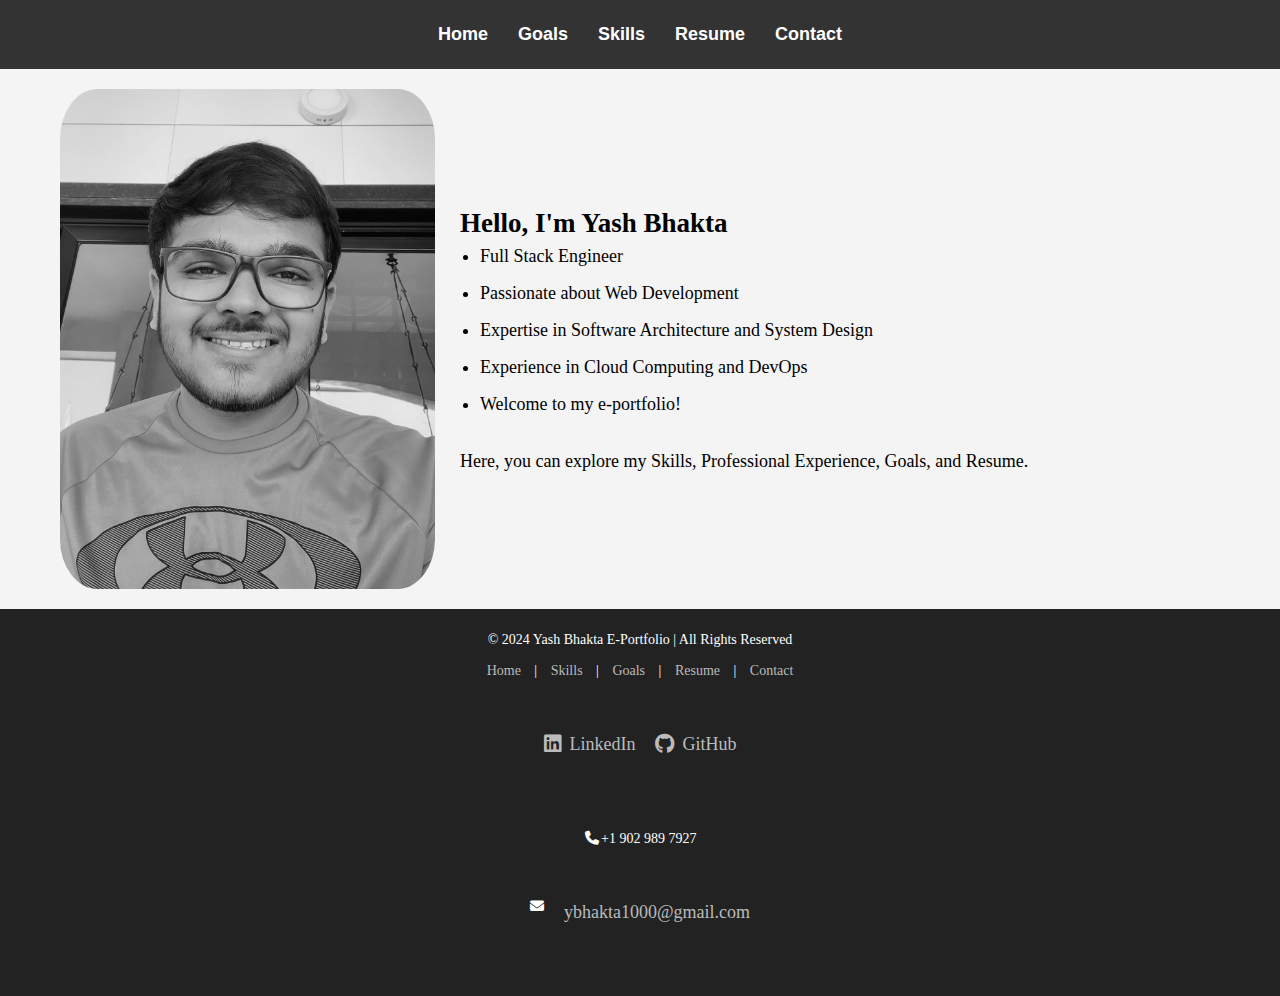
<file: index.html>
<!DOCTYPE html>
<html lang="en">

<head>
    <meta charset="UTF-8">
    <meta name="viewport" content="width=device-width, initial-scale=1.0">
    <link rel="stylesheet" href="https://cdnjs.cloudflare.com/ajax/libs/font-awesome/6.4.2/css/all.min.css">
    <title>Home Page</title>
    <link rel="stylesheet" href="styles.css">
    <link rel="stylesheet" href="reset.css">
</head>

<body>
    <nav>
        <ul>
            <li><a href="#">Home</a></li>
            <li><a href="goals.html">Goals</a></li>
            <li><a href="skills.html">Skills</a></li>
            <li><a href="resume.html">Resume</a></li>
            <li><a href="contact.html">Contact</a></li>

        </ul>
    </nav>
    <section class="grid-container">
        <div class="profile-photo">
            <img src="images/Yash-Image.jpg" alt="Your Name" class="photo">
        </div>
        <div class="profile-info">
            <h2>Hello, I'm Yash Bhakta</h2>
            <ul>
                <li>Full Stack Engineer</li>
                <li>Passionate about Web Development</li>
                <li>Expertise in Software Architecture and System Design</li>
                <li>Experience in Cloud Computing and DevOps</li>
                <li>Welcome to my e-portfolio!</li>
            </ul>
            <p>Here, you can explore my Skills, Professional Experience, Goals, and Resume.</p>
        </div>

    </section>
    <footer>
        <p>&copy; 2024 Yash Bhakta E-Portfolio | All Rights Reserved</p>
        <nav>
            <a href="index.html">Home</a> |
            <a href="skills.html">Skills</a> |
            <a href="goals.html">Goals</a> |
            <a href="resume.html">Resume</a> |
            <a href="contact.html">Contact</a>
        </nav>
        <div class="social-media">
            <a href="https://www.linkedin.com/in/bhakta-yash"><i class="fab fa-linkedin"></i> LinkedIn</a>
            <a href="https://github.com/YASH-BHAKTA"><i class="fab fa-github"></i> GitHub</a>
        </div>
        <p class="contact-icon-p2"><i class="fa fa-phone fa-fw  w3-margin-right"></i>+1 902 989 7927
        </p>

        <p class="social-media">
            <i class="fa fa-envelope"></i>
            <a href="mailto:ybhakta1000@gmail.com">ybhakta1000@gmail.com</a>
        </p>
        
    </footer>
</body>

</html>
</file>
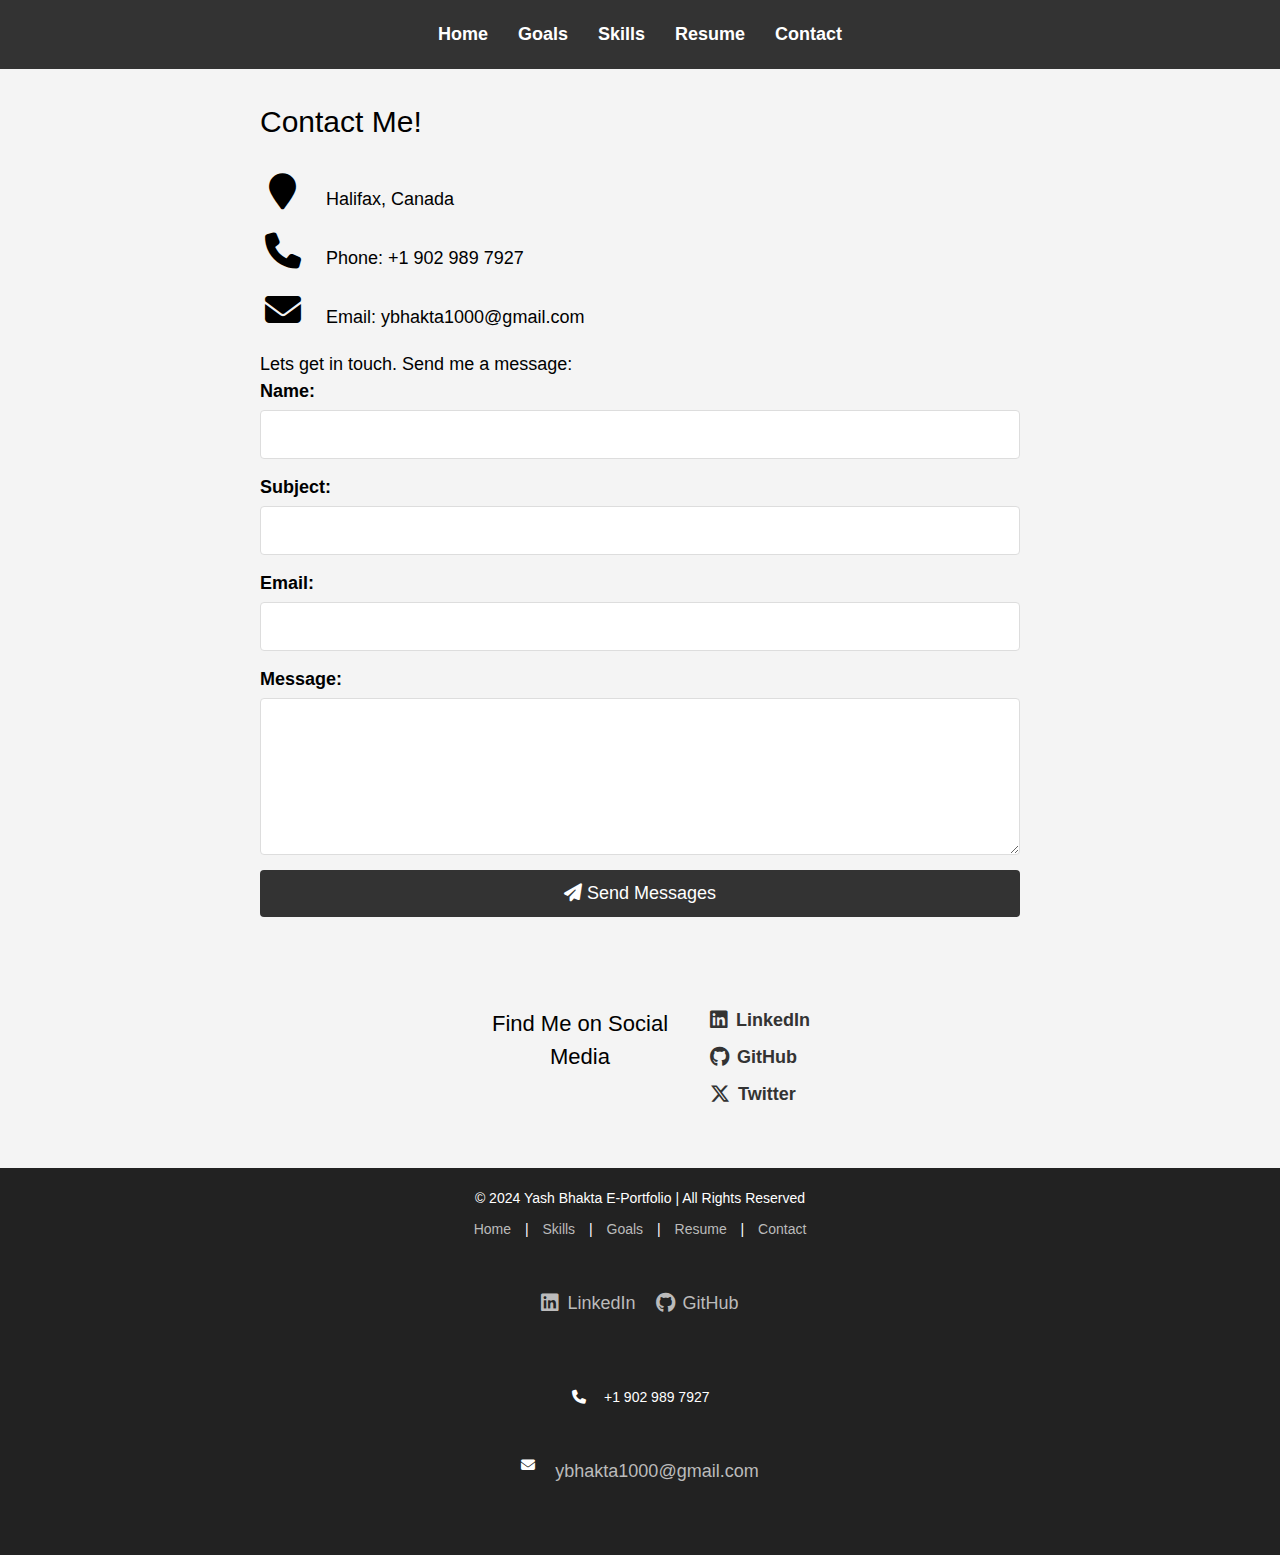
<file: contact.html>
<!DOCTYPE html>
<html lang="en">

<head>
    <meta charset="UTF-8">
    <meta name="viewport" content="width=device-width, initial-scale=1.0">
    <title>Contact Me</title>
    <link rel="stylesheet" href="https://cdnjs.cloudflare.com/ajax/libs/font-awesome/4.7.0/css/font-awesome.min.css">
    <link rel="stylesheet" href="https://cdnjs.cloudflare.com/ajax/libs/font-awesome/6.4.2/css/all.min.css">

    <link rel="stylesheet" href="https://www.w3schools.com/w3css/4/w3.css">
    <link rel="stylesheet" href="styles.css">
    <link rel="stylesheet" href="reset.css">
</head>

<body>

    <nav>
        <ul>
            <li><a href="index.html">Home</a></li>
            <li><a href="goals.html">Goals</a></li>
            <li><a href="skills.html">Skills</a></li>
            <li><a href="resume.html">Resume</a></li>
            <li><a href="contact.html">Contact</a></li>

        </ul>
    </nav>
    <section class="contact-form">
        <h2>Contact Me!</h2>
        <div class="contact-icons">
            <p><i class="fa fa-map-marker fa-fw w3-xxlarge w3-margin-right"></i> Halifax, Canada</p>
            <p class="contact-icon-p2"><i class="fa fa-phone fa-fw w3-xxlarge w3-margin-right"></i> Phone: +1 902 989
                7927</p>
            <p class="contact-icon-p2"><i class="fa fa-envelope fa-fw w3-xxlarge w3-margin-right"> </i> Email:
                ybhakta1000@gmail.com</p>
        </div>

        <p>Lets get in touch. Send me a message:</p>
        <form action="#">
            <label for="name">Name:</label>
            <input type="text" id="name" name="name" required>

            <label for="name">Subject:</label>
            <input type="text" id="subject" name="subject" required>

            <label for="email">Email:</label>
            <input type="email" id="email" name="email" required>

            <label for="message">Message:</label>
            <textarea id="message" name="message" rows="5" required></textarea>

            <button type="submit">
                <i class="fa fa-paper-plane"></i> Send Messages
            </button>
        </form>
    </section>

    <section class="social-media">
        <h2>Find Me on Social Media</h2>
        <ul>
            <li>
                <a href="https://www.linkedin.com/in/bhakta-yash/" target="_blank">
                    <i class="fab fa-linkedin"></i> LinkedIn
                </a>
            </li>
            <li>
                <a href="https://github.com/YASH-BHAKTA" target="_blank">
                    <i class="fab fa-github"></i> GitHub
                </a>
            </li>
            <li>
                <a href="https://x.com/yash_bhakta_27" target="_blank">
                    <i class="fab fa-x-twitter"></i> Twitter
                </a>
            </li>
        </ul>
    </section>

    <footer>
        <p>&copy; 2024 Yash Bhakta E-Portfolio | All Rights Reserved</p>
        <nav>
            <a href="index.html">Home</a> |
            <a href="skills.html">Skills</a> |
            <a href="goals.html">Goals</a> |
            <a href="resume.html">Resume</a> |
            <a href="contact.html">Contact</a>
        </nav>
        <div class="social-media">
            <a href="https://www.linkedin.com/in/bhakta-yash"><i class="fab fa-linkedin"></i> LinkedIn</a>
            <a href="https://github.com/YASH-BHAKTA"><i class="fab fa-github"></i> GitHub</a>
        </div>
        <p class="contact-icon-p2"><i class="fa fa-phone fa-fw  w3-margin-right"></i>+1 902 989 7927
        </p>

        <p class="social-media">
            <i class="fa fa-envelope"></i>
            <a href="mailto:ybhakta1000@gmail.com">ybhakta1000@gmail.com</a>
        </p>
        
    </footer>
</body>

</html>
</file>
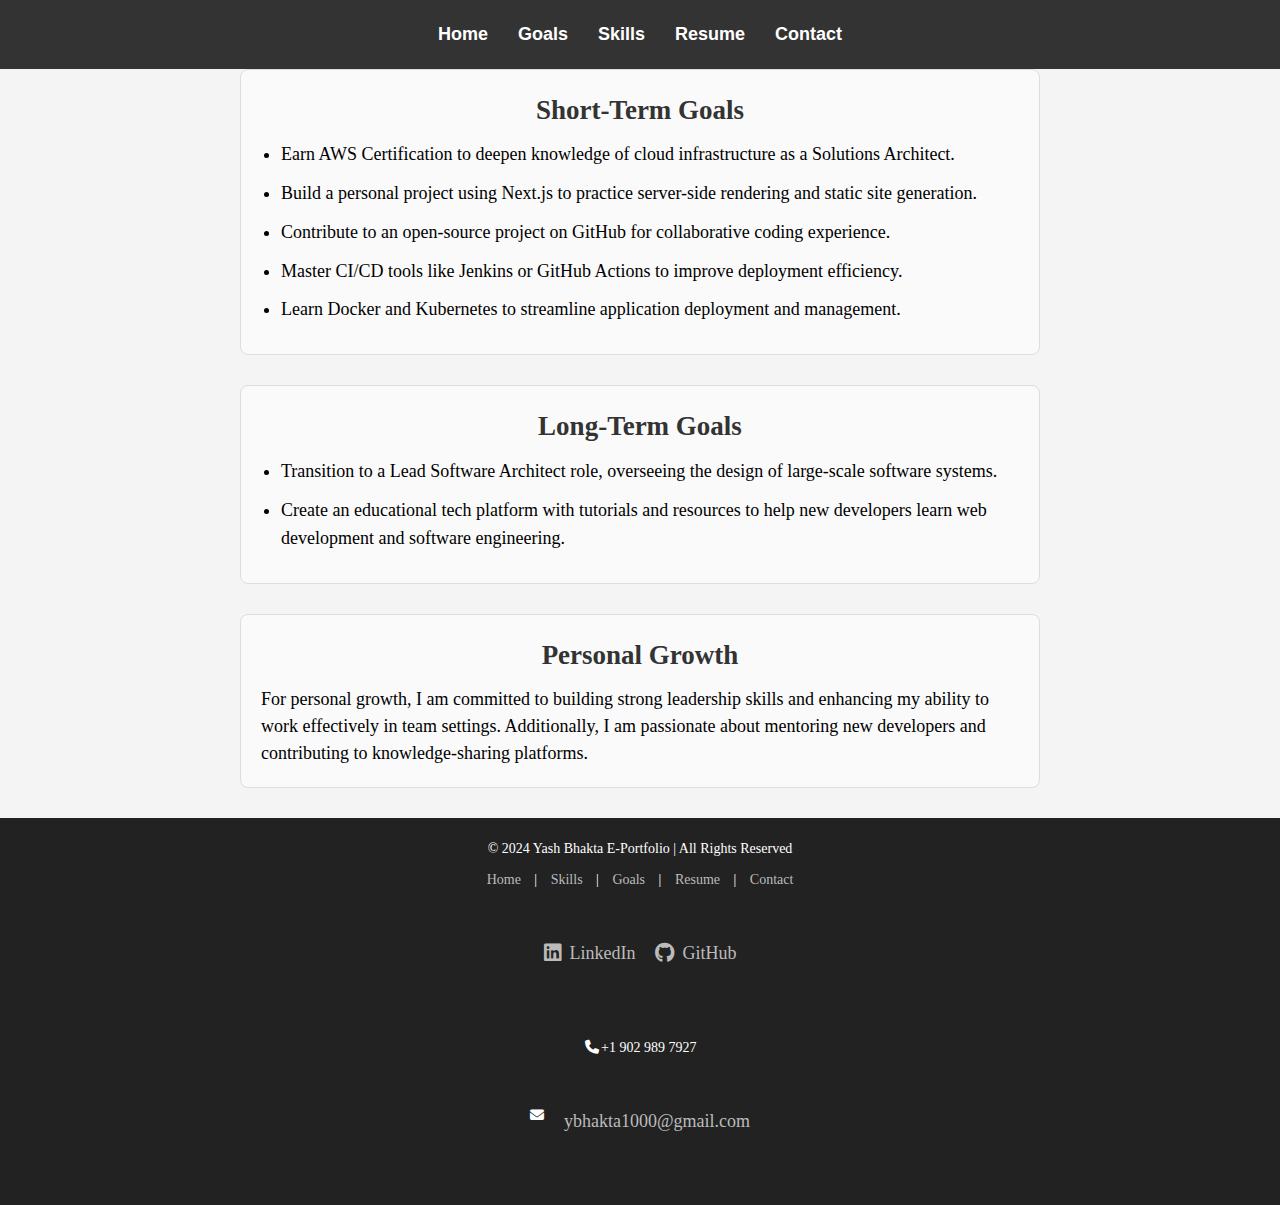
<file: goals.html>
<!DOCTYPE html>
<html lang="en">

<head>
    <meta charset="UTF-8">
    <meta name="viewport" content="width=device-width, initial-scale=1.0">
    <title>Goals</title>
    <link rel="stylesheet" href="https://cdnjs.cloudflare.com/ajax/libs/font-awesome/6.4.2/css/all.min.css">
    <link rel="stylesheet" href="styles.css">
    <link rel="stylesheet" href="reset.css">
</head>

<body>
    <nav>
        <ul>
            <li><a href="index.html">Home</a></li>
            <li><a href="goals.html">Goals</a></li>
            <li><a href="skills.html">Skills</a></li>
            <li><a href="resume.html">Resume</a></li>
            <li><a href="contact.html">Contact</a></li>


        </ul>
    </nav>

    <section class="goal-section">
        <h2>Short-Term Goals</h2>
        <ul>
            <li>Earn AWS Certification to deepen knowledge of cloud infrastructure as a Solutions Architect.</li>
            <li>Build a personal project using Next.js to practice server-side rendering and static site generation.
            </li>
            <li>Contribute to an open-source project on GitHub for collaborative coding experience.</li>
            <li>Master CI/CD tools like Jenkins or GitHub Actions to improve deployment efficiency.</li>
            <li>Learn Docker and Kubernetes to streamline application deployment and management.</li>
        </ul>
    </section>

    <section class="goal-section">
        <h2>Long-Term Goals</h2>
        <ul>
            <li>Transition to a Lead Software Architect role, overseeing the design of large-scale software systems.</li>
            <li>Create an educational tech platform with tutorials and resources to help new developers learn web development and software engineering.</li>
        </ul>
    </section>

    <section class="goal-section">
        <h2>Personal Growth</h2>
        <p>For personal growth, I am committed to building strong leadership skills and enhancing my ability to work
            effectively in team settings. Additionally, I am passionate about mentoring new developers and contributing
            to knowledge-sharing platforms.</p>
    </section>

    <footer>
        <p>&copy; 2024 Yash Bhakta E-Portfolio | All Rights Reserved</p>
        <nav>
            <a href="index.html">Home</a> |
            <a href="skills.html">Skills</a> |
            <a href="goals.html">Goals</a> |
            <a href="resume.html">Resume</a> |
            <a href="contact.html">Contact</a>
        </nav>
        <div class="social-media">
            <a href="https://www.linkedin.com/in/bhakta-yash"><i class="fab fa-linkedin"></i> LinkedIn</a>
            <a href="https://github.com/YASH-BHAKTA"><i class="fab fa-github"></i> GitHub</a>
        </div>
        <p class="contact-icon-p2"><i class="fa fa-phone fa-fw  w3-margin-right"></i>+1 902 989 7927
        </p>

        <p class="social-media">
            <i class="fa fa-envelope"></i>
            <a href="mailto:ybhakta1000@gmail.com">ybhakta1000@gmail.com</a>
        </p>
        
    </footer>
</body>

</html>
</file>
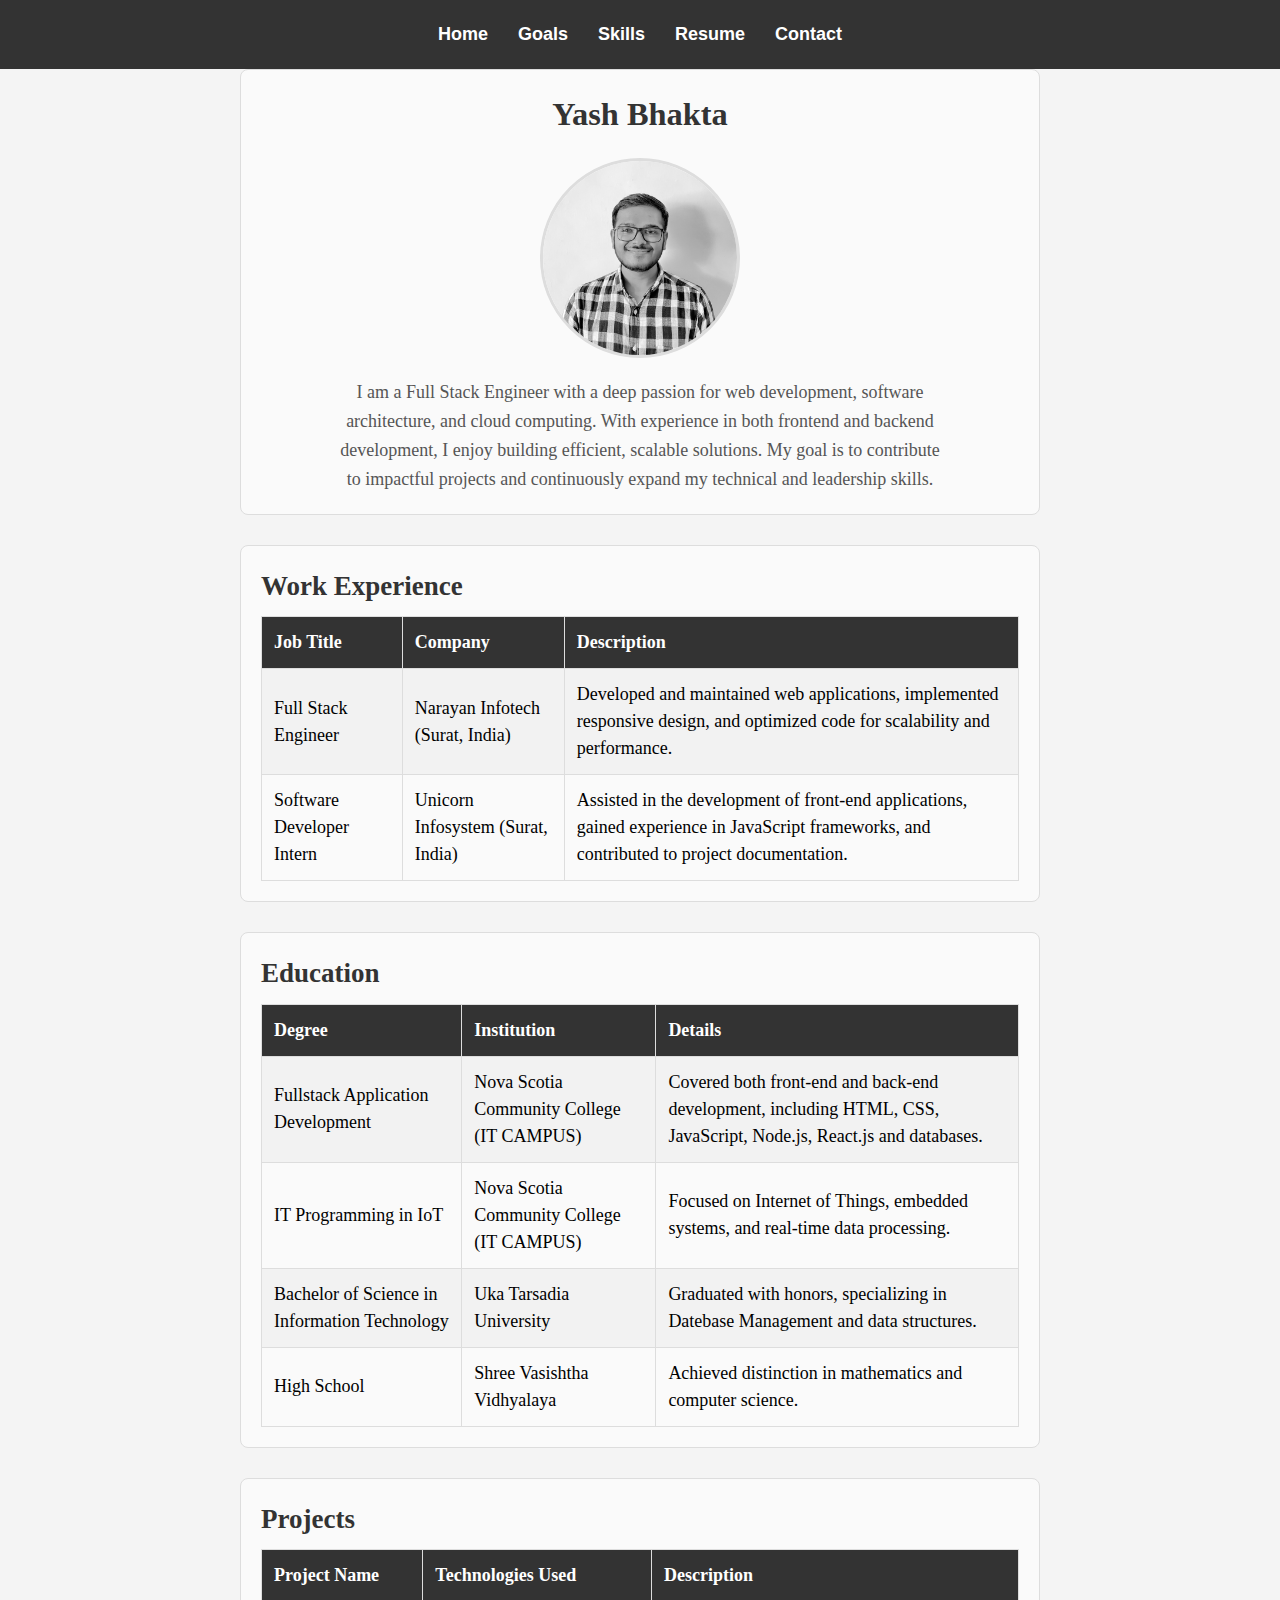
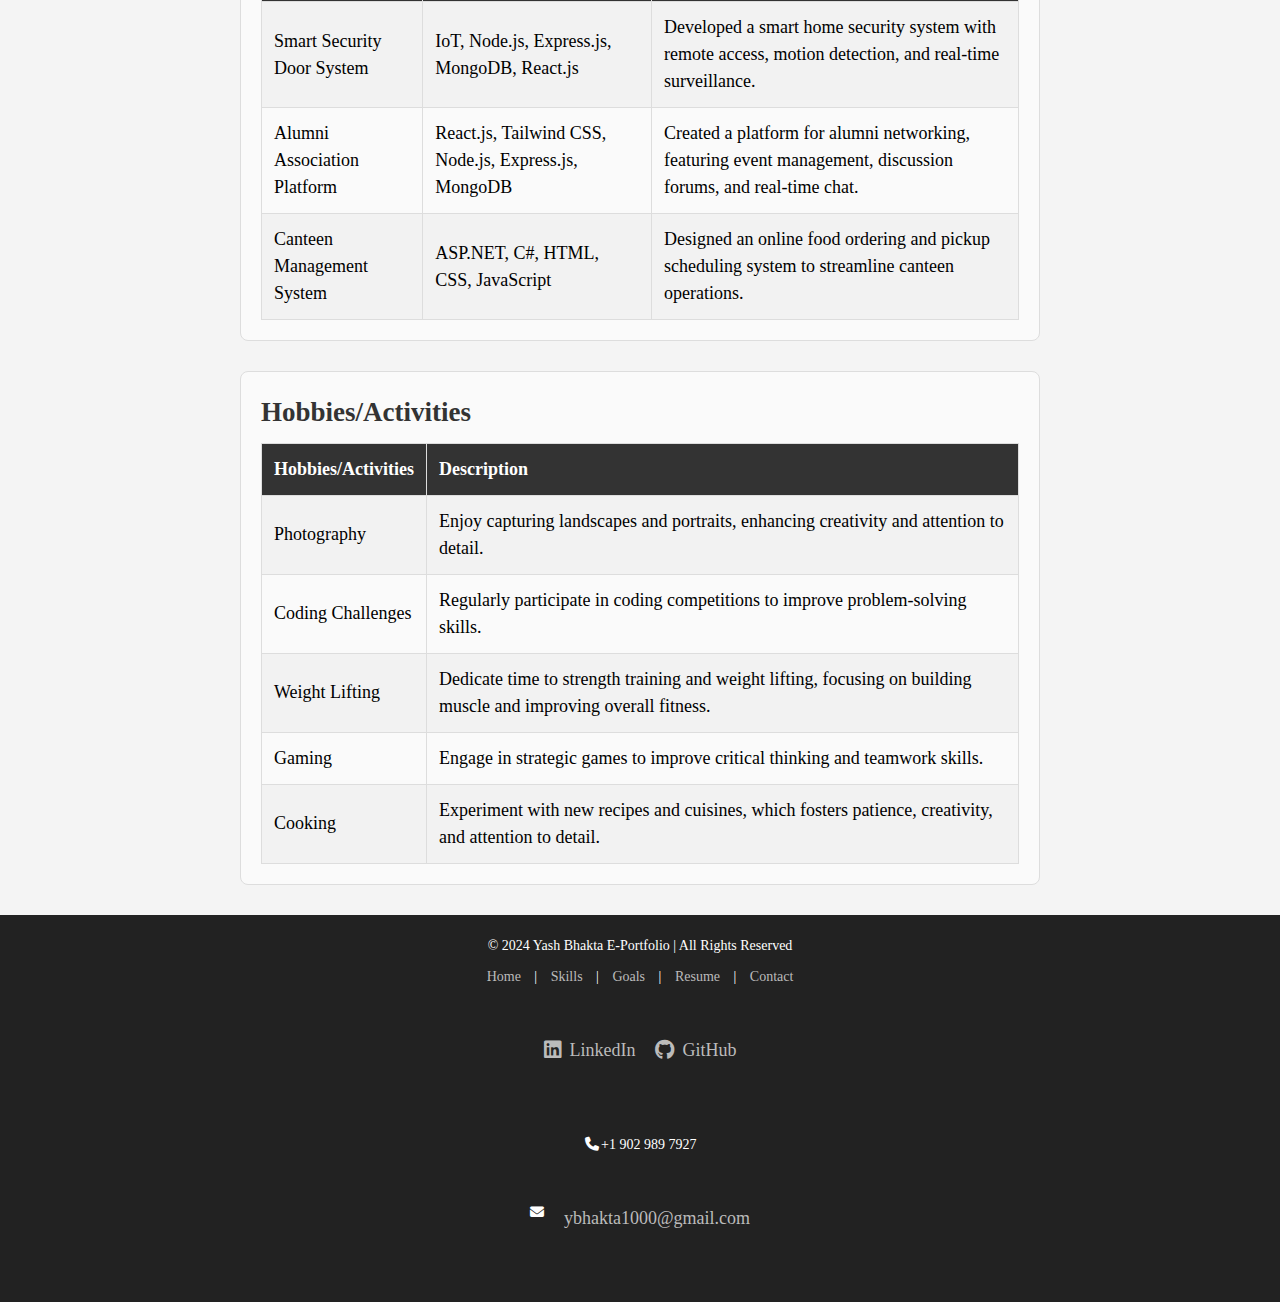
<file: resume.html>
<!DOCTYPE html>
<html lang="en">

<head>
    <meta charset="UTF-8">
    <meta name="viewport" content="width=device-width, initial-scale=1.0">
    <link rel="stylesheet" href="https://cdnjs.cloudflare.com/ajax/libs/font-awesome/6.4.2/css/all.min.css">
    <title>Resume</title>
    <link rel="stylesheet" href="styles.css">
    <link rel="stylesheet" href="reset.css">
</head>

<body>

    <nav>
        <ul>
            <li><a href="index.html">Home</a></li>
            <li><a href="goals.html">Goals</a></li>
            <li><a href="skills.html">Skills</a></li>
            <li><a href="resume.html">Resume</a></li>
            <li><a href="contact.html">Contact</a></li>

        </ul>
    </nav>
    <section class="about-section">
        <h2>Yash Bhakta</h2>
        <div class="profile-photo-resume">
            <img src="images/Yash-image-resume.jpg" alt="Yash Bhakta" class="photo">
        </div>
        <p>I am a Full Stack Engineer with a deep passion for web development, software architecture, and cloud
            computing. With experience in both frontend and backend development, I enjoy building efficient, scalable
            solutions. My goal is to contribute to impactful projects and continuously expand my technical and
            leadership skills.</p>
    </section>

    <section class="resume-section">
        <h2>Work Experience</h2>
        <table class="resume-table">
            <tr>
                <th>Job Title</th>
                <th>Company</th>
                <th>Description</th>
            </tr>
            <tr>
                <td>Full Stack Engineer</td>
                <td>Narayan Infotech (Surat, India)</td>
                <td>Developed and maintained web applications, implemented responsive design, and optimized code for
                    scalability and performance.</td>
            </tr>
            <tr>
                <td>Software Developer Intern</td>
                <td>Unicorn Infosystem (Surat, India)</td>
                <td>Assisted in the development of front-end applications, gained experience in JavaScript frameworks,
                    and contributed to project documentation.</td>
            </tr>
        </table>
    </section>

    <section class="resume-section">
        <h2>Education</h2>
        <table class="resume-table">

            <tr>
                <th>Degree</th>
                <th>Institution</th>
                <th>Details</th>
            </tr>
            <tr>
                <td>Fullstack Application Development</td>
                <td>Nova Scotia Community College (IT CAMPUS)</td>
                <td>Covered both front-end and back-end development, including HTML, CSS, JavaScript, Node.js, React.js and
                    databases.</td>
            </tr>
            <tr>
                <td>IT Programming in IoT</td>
                <td>Nova Scotia Community College (IT CAMPUS)</td>
                <td>Focused on Internet of Things, embedded systems, and real-time data processing.</td>
            </tr>
            <tr>
                <td>Bachelor of Science in Information Technology</td>
                <td>Uka Tarsadia University</td>
                <td>Graduated with honors, specializing in Datebase Management and data structures.</td>
            </tr>
            <tr>
                <td>High School</td>
                <td>Shree Vasishtha Vidhyalaya</td>
                <td>Achieved distinction in mathematics and computer science.</td>
            </tr>
        </table>
    </section>
    <section class="resume-section">
        <h2>Projects</h2>
        <table class="resume-table">
            <tr>
                <th>Project Name</th>
                <th>Technologies Used</th>
                <th>Description</th>
            </tr>
            <tr>
                <td>Smart Security Door System</td>
                <td>IoT, Node.js, Express.js, MongoDB, React.js</td>
                <td>Developed a smart home security system with remote access, motion detection, and real-time
                    surveillance.</td>
            </tr>
            <tr>
                <td>Alumni Association Platform</td>
                <td>React.js, Tailwind CSS, Node.js, Express.js, MongoDB</td>
                <td>Created a platform for alumni networking, featuring event management, discussion forums, and
                    real-time chat.</td>
            </tr>
            <tr>
                <td>Canteen Management System</td>
                <td>ASP.NET, C#, HTML, CSS, JavaScript</td>
                <td>Designed an online food ordering and pickup scheduling system to streamline canteen operations.</td>
            </tr>
        </table>
    </section>

    <section class="resume-section">
        <h2>Hobbies/Activities</h2>
        <table class="resume-table">
            <tr>
                <th>Hobbies/Activities</th>
                <th>Description</th>
            </tr>
            <tr>
                <td>Photography</td>
                <td>Enjoy capturing landscapes and portraits, enhancing creativity and attention to detail.</td>
            </tr>
            <tr>
                <td>Coding Challenges</td>
                <td>Regularly participate in coding competitions to improve problem-solving skills.</td>
            </tr>
            <tr>
                <td>Weight Lifting</td>
                <td>Dedicate time to strength training and weight lifting, focusing on building muscle and improving
                    overall fitness.</td>
            </tr>
            <tr>
                <td>Gaming</td>
                <td>Engage in strategic games to improve critical thinking and teamwork skills.</td>
            </tr>
            <tr>
                <td>Cooking</td>
                <td>Experiment with new recipes and cuisines, which fosters patience, creativity, and attention to
                    detail.</td>
            </tr>
        </table>
    </section>
    <footer>
        <p>&copy; 2024 Yash Bhakta E-Portfolio | All Rights Reserved</p>
        <nav>
            <a href="index.html">Home</a> |
            <a href="skills.html">Skills</a> |
            <a href="goals.html">Goals</a> |
            <a href="resume.html">Resume</a> |
            <a href="contact.html">Contact</a>
        </nav>
        <div class="social-media">
            <a href="https://www.linkedin.com/in/bhakta-yash"><i class="fab fa-linkedin"></i> LinkedIn</a>
            <a href="https://github.com/YASH-BHAKTA"><i class="fab fa-github"></i> GitHub</a>
        </div>
        <p class="contact-icon-p2"><i class="fa fa-phone fa-fw  w3-margin-right"></i>+1 902 989 7927
        </p>

        <p class="social-media">
            <i class="fa fa-envelope"></i>
            <a href="mailto:ybhakta1000@gmail.com">ybhakta1000@gmail.com</a>
        </p>
        
    </footer>
</body>

</html>
</file>
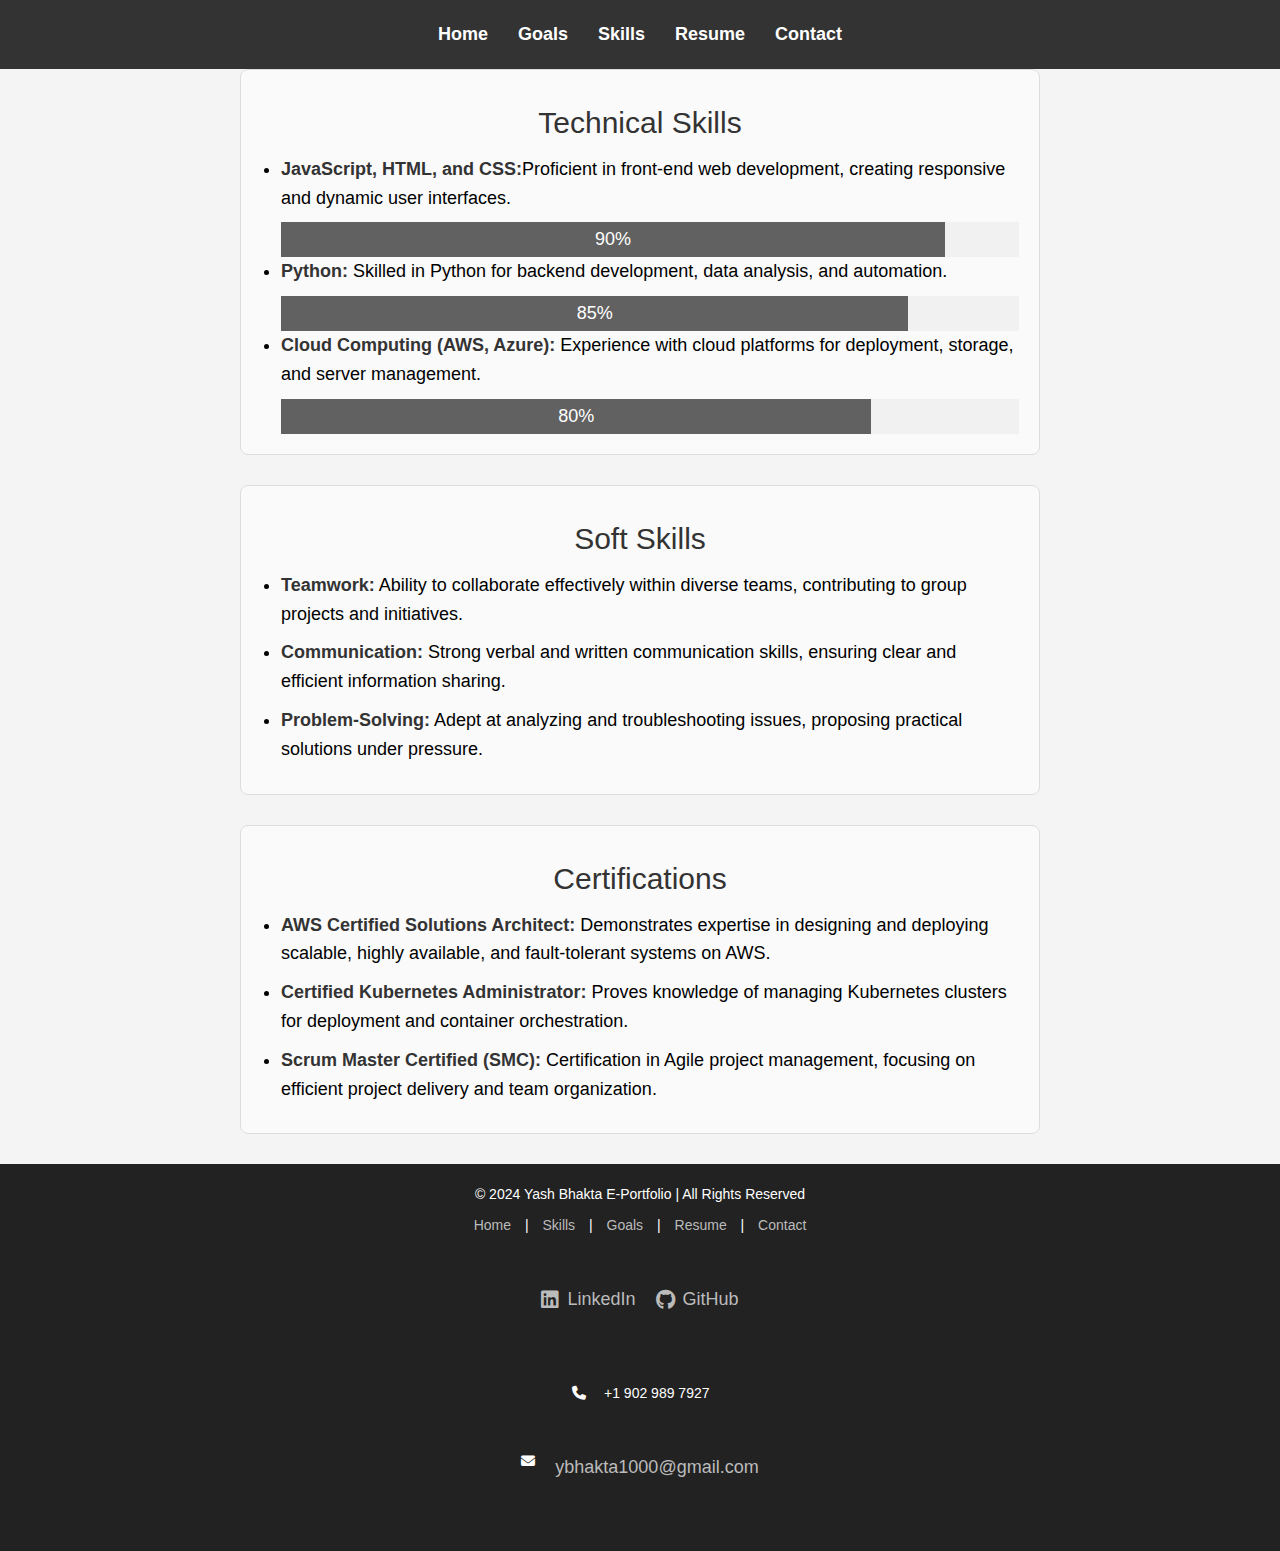
<file: skills.html>
<!DOCTYPE html>
<html lang="en">

<head>
    <meta charset="UTF-8">
    <meta name="viewport" content="width=device-width, initial-scale=1.0">
    <link rel="stylesheet" href="https://www.w3schools.com/w3css/4/w3.css">
    <link rel="stylesheet" href="https://cdnjs.cloudflare.com/ajax/libs/font-awesome/6.4.2/css/all.min.css">
    <title>Skills</title>
    <link rel="stylesheet" href="styles.css">
    <link rel="stylesheet" href="reset.css">
</head>

<body>

    <nav>
        <ul>
            <li><a href="index.html">Home</a></li>
            <li><a href="goals.html">Goals</a></li>
            <li><a href="skills.html">Skills</a></li>
            <li><a href="resume.html">Resume</a></li>
            <li><a href="contact.html">Contact</a></li>


        </ul>
    </nav>
    <section class="skill-section">
        <h2>Technical Skills</h2>
        <ul>
            <li><strong>JavaScript, HTML, and CSS:</strong>Proficient in front-end web development, creating responsive
                and dynamic user interfaces.</li>
            <div class="w3-light-grey">
                <div class="w3-container w3-center w3-padding-small w3-dark-grey" style="width:90%">90%</div>
            </div>
            <li><strong>Python:</strong> Skilled in Python for backend development, data analysis, and automation.</li>
            <div class="w3-light-grey">
                <div class="w3-container w3-center w3-padding-small w3-dark-grey" style="width:85%">85%</div>
            </div>
            <li><strong>Cloud Computing (AWS, Azure):</strong> Experience with cloud platforms for deployment, storage,
                and server management.</li>
            <div class="w3-light-grey">
                <div class="w3-container w3-center w3-padding-small w3-dark-grey" style="width:80%">80%</div>
            </div>
        </ul>
    </section>

    <section class="skill-section">
        <h2>Soft Skills</h2>
        <ul>
            <li><strong>Teamwork:</strong> Ability to collaborate effectively within diverse teams, contributing to
                group projects and initiatives.</li>
            <li><strong>Communication:</strong> Strong verbal and written communication skills, ensuring clear and
                efficient information sharing.</li>
            <li><strong>Problem-Solving:</strong> Adept at analyzing and troubleshooting issues, proposing practical
                solutions under pressure.</li>
        </ul>
    </section>

    <section class="skill-section">
        <h2>Certifications</h2>

        <ul>
            <li><strong>AWS Certified Solutions Architect:</strong> Demonstrates expertise in designing and deploying
                scalable, highly available, and fault-tolerant systems on AWS.</li>
            <li><strong>Certified Kubernetes Administrator:</strong> Proves knowledge of managing Kubernetes clusters
                for deployment and container orchestration.</li>
            <li><strong>Scrum Master Certified (SMC):</strong> Certification in Agile project management, focusing on
                efficient project delivery and team organization.</li>
        </ul>
    </section>
    <footer>
        <p>&copy; 2024 Yash Bhakta E-Portfolio | All Rights Reserved</p>
        <nav>
            <a href="index.html">Home</a> |
            <a href="skills.html">Skills</a> |
            <a href="goals.html">Goals</a> |
            <a href="resume.html">Resume</a> |
            <a href="contact.html">Contact</a>
        </nav>
        <div class="social-media">
            <a href="https://www.linkedin.com/in/bhakta-yash"><i class="fab fa-linkedin"></i> LinkedIn</a>
            <a href="https://github.com/YASH-BHAKTA"><i class="fab fa-github"></i> GitHub</a>
        </div>
        <p class="contact-icon-p2"><i class="fa fa-phone fa-fw  w3-margin-right"></i>+1 902 989 7927
        </p>

        <p class="social-media">
            <i class="fa fa-envelope"></i>
            <a href="mailto:ybhakta1000@gmail.com">ybhakta1000@gmail.com</a>
        </p>
        
    </footer>
</body>

</html>
</file>
<file: styles.css>
body {
    background-color: #f4f4f4;
    font-size: large;

}

nav ul {
    font-family: Arial, sans-serif;
    line-height: 1.6;
    background-color: #333;
    color: white;
    list-style: none;
    display: flex;
    justify-content: center;
    font-size: large;
    padding: 20px;
}

img {
    filter: grayscale(100%);
    height: 500px;
    width: auto;
}


nav ul li {
    margin: 0 15px;
}

nav ul li a {
    text-decoration: none;
    color: white;
    font-weight: bold;
}

nav ul li a:hover {
    color: blue;
    text-decoration: underline;
}

footer {
    background-color: #333;
    font-size: large;
    color: white;
    text-align: center;
    padding: 10px 0;
    position: relative;
    bottom: 0;
    width: 100%;
}

.grid-container {
    display: grid;
    grid-template-columns: 1fr 2fr;
    gap: 20px;
    padding: 20px;
    max-width: 1200px;
    margin: auto;
    align-items: center;
}

.profile-photo img {
    max-width: 100%;
    border-radius: 10%;
    display: block;
}

.profile-info {
    display: flex;
    flex-direction: column;
    justify-content: center;
}

.profile-info ul {
    list-style-type: disc;
    padding-left: 20px;
}

.profile-info ul li {
    margin-bottom: 10px;
}

.profile-info p {
    margin-top: 20px;

}

/* Contact Page Styles */
.contact-info,
.contact-form,
.social-media {
    padding: 20px;
    max-width: 800px;
    margin: auto;
    margin-bottom: 30px;
}

.contact-info ul {
    list-style-type: none;
    padding-left: 0;
}

.contact-info ul li {
    margin-bottom: 10px;
}

.contact-icons {
    padding-top: 20px;
    padding-bottom: 20px;
}

.contact-icon-p2 {
    padding-top: 20px;
}

.contact-form form {
    display: flex;
    flex-direction: column;
}

.contact-form label {
    margin-bottom: 5px;
    font-weight: bold;
}

.contact-form input,
.contact-form textarea {
    margin-bottom: 15px;
    padding: 10px;
    border: 1px solid #ddd;
    border-radius: 4px;
    font-size: 1em;
}

.contact-form button {
    padding: 10px 20px;
    background-color: #333;
    color: white;
    border: none;
    border-radius: 4px;
    cursor: pointer;
    font-size: 1em;
}

.contact-form button:hover {
    background-color: #555;
}

.social-media ul {
    list-style-type: disc;
    padding-left: 0;
}

.social-media ul li {
    margin-bottom: 10px;
}

.social-media ul li a {
    text-decoration: none;
    color: #333;
    font-weight: bold;
}

.social-media ul li a:hover {
    color: blue;
}

/* Goals Page Styles */
.goal-section {
    padding: 20px;
    max-width: 800px;
    margin: auto;
    margin-bottom: 30px;
    border: 1px solid #ddd;
    border-radius: 8px;
    background-color: #fafafa;
}

.goal-section h2 {
    text-align: center;
    color: #333;
    margin-bottom: 10px;
}

.goal-section ul {
    list-style-type: disc;
    padding-left: 20px;
}

.goal-section ul li {
    margin-bottom: 10px;
    line-height: 1.6;
}

/* Skills Page Styles */
.skill-section {
    padding: 20px;
    max-width: 800px;
    margin: auto;
    margin-bottom: 30px;
    border: 1px solid #ddd;
    border-radius: 8px;
    background-color: #fafafa;
}

.skill-section h2 {
    text-align: center;
    color: #333;
    margin-bottom: 10px;
}

.skill-section ul {
    list-style-type: disc;
    padding-left: 20px;
}

.skill-section ul li {
    margin-bottom: 10px;
    line-height: 1.6;
}

.skill-section ul li strong {
    color: #333;
    font-weight: bold;
}

/* Resume Page Styles */
.resume-section {
    padding: 20px;
    max-width: 800px;
    margin: auto;
    margin-bottom: 30px;
    border: 1px solid #ddd;
    border-radius: 8px;
    background-color: #fafafa;
}

.resume-section h2 {
    color: #333;
    margin-bottom: 10px;
}

.resume-table {
    width: 100%;
    border-collapse: collapse;
}

.resume-table th,
.resume-table td {
    padding: 12px;
    border: 1px solid #ddd;
    text-align: left;
}

.resume-table th {
    background-color: #333;
    color: white;
}

.resume-table tr:nth-child(even) {
    background-color: #f2f2f2;
}


/* Responsive Design */
@media (max-width: 480px) {
    .grid-container {
        grid-template-columns: 1fr;
        
    }

    .profile-photo {
        text-align: center;
    }

    .contact-info,
    .contact-form,
    .social-media {
        padding: 10px;
    }

    .goal-section {
        padding: 15px;
    }

    nav {
        padding: 8px 0;
    }

    nav ul {
        text-align: center;
        flex-direction: column;
        align-items: stretch;
        
        gap: 8px;
        
    }

    nav ul li a {
        font-size: 0.9rem;
        
        padding: 12px;
        width: 100%;
        
        text-align: center;
        box-sizing: border-box;
        
    }

    .resume-section {
        padding: 15px;
    }

    .resume-table th,
    .resume-table td {
        padding: 8px;
    }
}

/* About Me Section */
.about-section {
    padding: 20px;
    max-width: 800px;
    margin: auto;
    margin-bottom: 30px;
    text-align: center;
    background-color: #fafafa;
    border-radius: 8px;
    border: 1px solid #ddd;
}

.about-section h2 {
    font-size: 1.8em;
    color: #333;
    margin-bottom: 10px;
}

.about-section p {
    font-size: 1em;
    color: #555;
    line-height: 1.6;
    max-width: 600px;
    margin: auto;
}

/* Profile Photo */
.profile-photo-resume {
    margin: 20px auto;
    display: flex;
    justify-content: center;
}

.profile-photo-resume img.photo {
    width: 200px;
    height: 200px;
    border-radius: 50%;
    object-fit: cover;
    border: 3px solid #ddd;
}

footer {
    background-color: #222;
    color: #fff;
    text-align: center;
    padding: 20px;
    font-size: 14px;
}

footer nav {
    margin-top: 10px;
}

footer nav a {
    color: #bbb;
    margin: 0 10px;
    text-decoration: none;
    transition: color 0.3s ease-in-out;
}

footer nav a:hover {
    color: #1e90ff;
}

/* Social Media Section */
.social-media {
    margin-top: 15px;
    display: flex;
    justify-content: center;
    gap: 20px;
}

.social-media a {
    color: #bbb;
    text-decoration: none;
    font-size: 18px;
    display: flex;
    align-items: center;
    gap: 8px;
    transition: color 0.3s ease-in-out;
}

.social-media a i {
    font-size: 20px;
}

.social-media a:hover {
    color: #1e90ff;
}

.social-media {
    text-align: center;
    
    padding: 30px;
    border-radius: 8px;
    color: #fff;
    margin: 20px auto;
    max-width: 400px;
}

.social-media h2 {
    font-size: 22px;
    margin-bottom: 15px;
    color: black;
}

.social-media ul {
    list-style: none;
    padding: 0;
}

.social-media li {
    margin: 10px 0;
}
</file>
